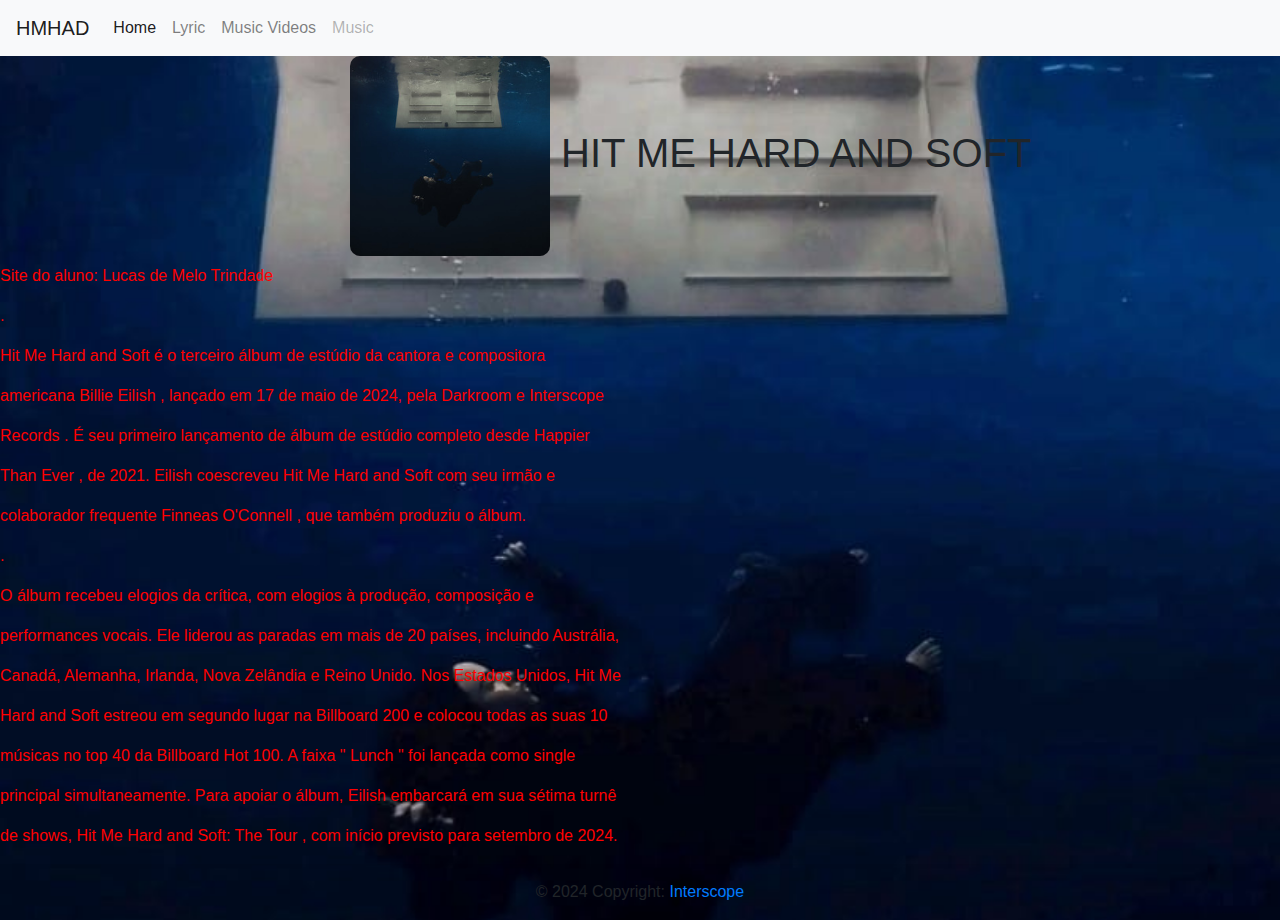
<file: index.html>
<!DOCTYPE html>
<html lang="pt-br">
<head>
  <meta charset="UTF-8">
  <meta name="viewport" content="width=device-width, initial-scale=1.0">
  <title>Billie Eilish</title>
  <link rel="stylesheet" href="style.css">
  <link rel="stylesheet" href="https://cdn.jsdelivr.net/npm/bootstrap@4.0.0/dist/css/bootstrap.min.css" integrity="sha384-Gn5384xqQ1aoWXA+058RXPxPg6fy4IWvTNh0E263XmFcJlSAwiGgFAW/dAiS6JXm" crossorigin="anonymous">
  
</head>
<body>
  <nav class="navbar navbar-expand-lg navbar-light bg-light">
    <a class="navbar-brand" href="#">HMHAD</a>
    <button class="navbar-toggler" type="button" data-toggle="collapse" data-target="#navbarNav" aria-controls="navbarNav" aria-expanded="false" aria-label="Toggle navigation">
      <span class="navbar-toggler-icon"></span>
    </button>
    <div class="collapse navbar-collapse" id="navbarNav">
      <ul class="navbar-nav">
        <li class="nav-item active">
          <a class="nav-link" href="index.html">Home <span class="sr-only">(current)</span></a>
        </li>
        <li class="nav-item">
          <a class="nav-link" href="lyric.html">Lyric</a>
        </li>
        <li class="nav-item">
          <a class="nav-link" href="musicvideos.html">Music Videos</a>
        </li>
        <li class="nav-item">
          <a class="nav-link disabled" href="music.html">Music</a>
        </li>
      </ul>
    </div>
  </nav>
  <h1>  <img src="imagem/HMHAS.jpg" alt="Capa do álbum">                                                   HIT ME HARD AND SOFT</h1>
  <p>Site do aluno: Lucas de Melo Trindade</p>
  <p>.</p>
  <p>  Hit Me Hard and Soft é o terceiro álbum de estúdio da cantora e compositora</p>
  <p>americana Billie Eilish , lançado em 17 de maio de 2024, pela Darkroom e Interscope</p>
  <p>Records . É seu primeiro lançamento de álbum de estúdio completo desde Happier</p>
  <p>Than Ever , de 2021. Eilish coescreveu Hit Me Hard and Soft com seu irmão e</p>
  <p>colaborador frequente Finneas O'Connell , que também produziu o álbum.</p>
  <p>.</p>
  <p>O álbum recebeu elogios da crítica, com elogios à produção, composição e</p>
  <p>performances vocais. Ele liderou as paradas em mais de 20 países, incluindo Austrália,</p>
  <p>Canadá, Alemanha, Irlanda, Nova Zelândia e Reino Unido. Nos Estados Unidos, Hit Me</p>
  <p>Hard and Soft estreou em segundo lugar na Billboard 200 e colocou todas as suas 10</p>
  <p>músicas no top 40 da Billboard Hot 100. A faixa " Lunch " foi lançada como single</p>
  <p>principal simultaneamente. Para apoiar o álbum, Eilish embarcará em sua sétima turnê</p>
  <p>de shows, Hit Me Hard and Soft: The Tour , com início previsto para setembro de 2024.</p>

  <footer class="bg-body-tertiary text-center text-lg-start">
    <!-- Copyright -->
    <div class="text-center p-3" style="background-color: rgba(0, 0, 0, 0.05);">
      © 2024 Copyright:
      <a class="text-body" href="https://mdbootstrap.com/">Interscope</a>
    </div>
    <!-- Copyright -->
  </footer>
  <script src="script.js"></script>
  <script src="https://code.jquery.com/jquery-3.2.1.slim.min.js" integrity="sha384-KJ3o2DKtIkvYIK3UENzmM7KCkRr/rE9/Qpg6aAZGJwFDMVNA/GpGFF93hXpG5KkN" crossorigin="anonymous"></script>
<script src="https://cdn.jsdelivr.net/npm/popper.js@1.12.9/dist/umd/popper.min.js" integrity="sha384-ApNbgh9B+Y1QKtv3Rn7W3mgPxhU9K/ScQsAP7hUibX39j7fakFPskvXusvfa0b4Q" crossorigin="anonymous"></script>
<script src="https://cdn.jsdelivr.net/npm/bootstrap@4.0.0/dist/js/bootstrap.min.js" integrity="sha384-JZR6Spejh4U02d8jOt6vLEHfe/JQGiRRSQQxSfFWpi1MquVdAyjUar5+76PVCmYl" crossorigin="anonymous"></script>
</body>

</html>
</file>
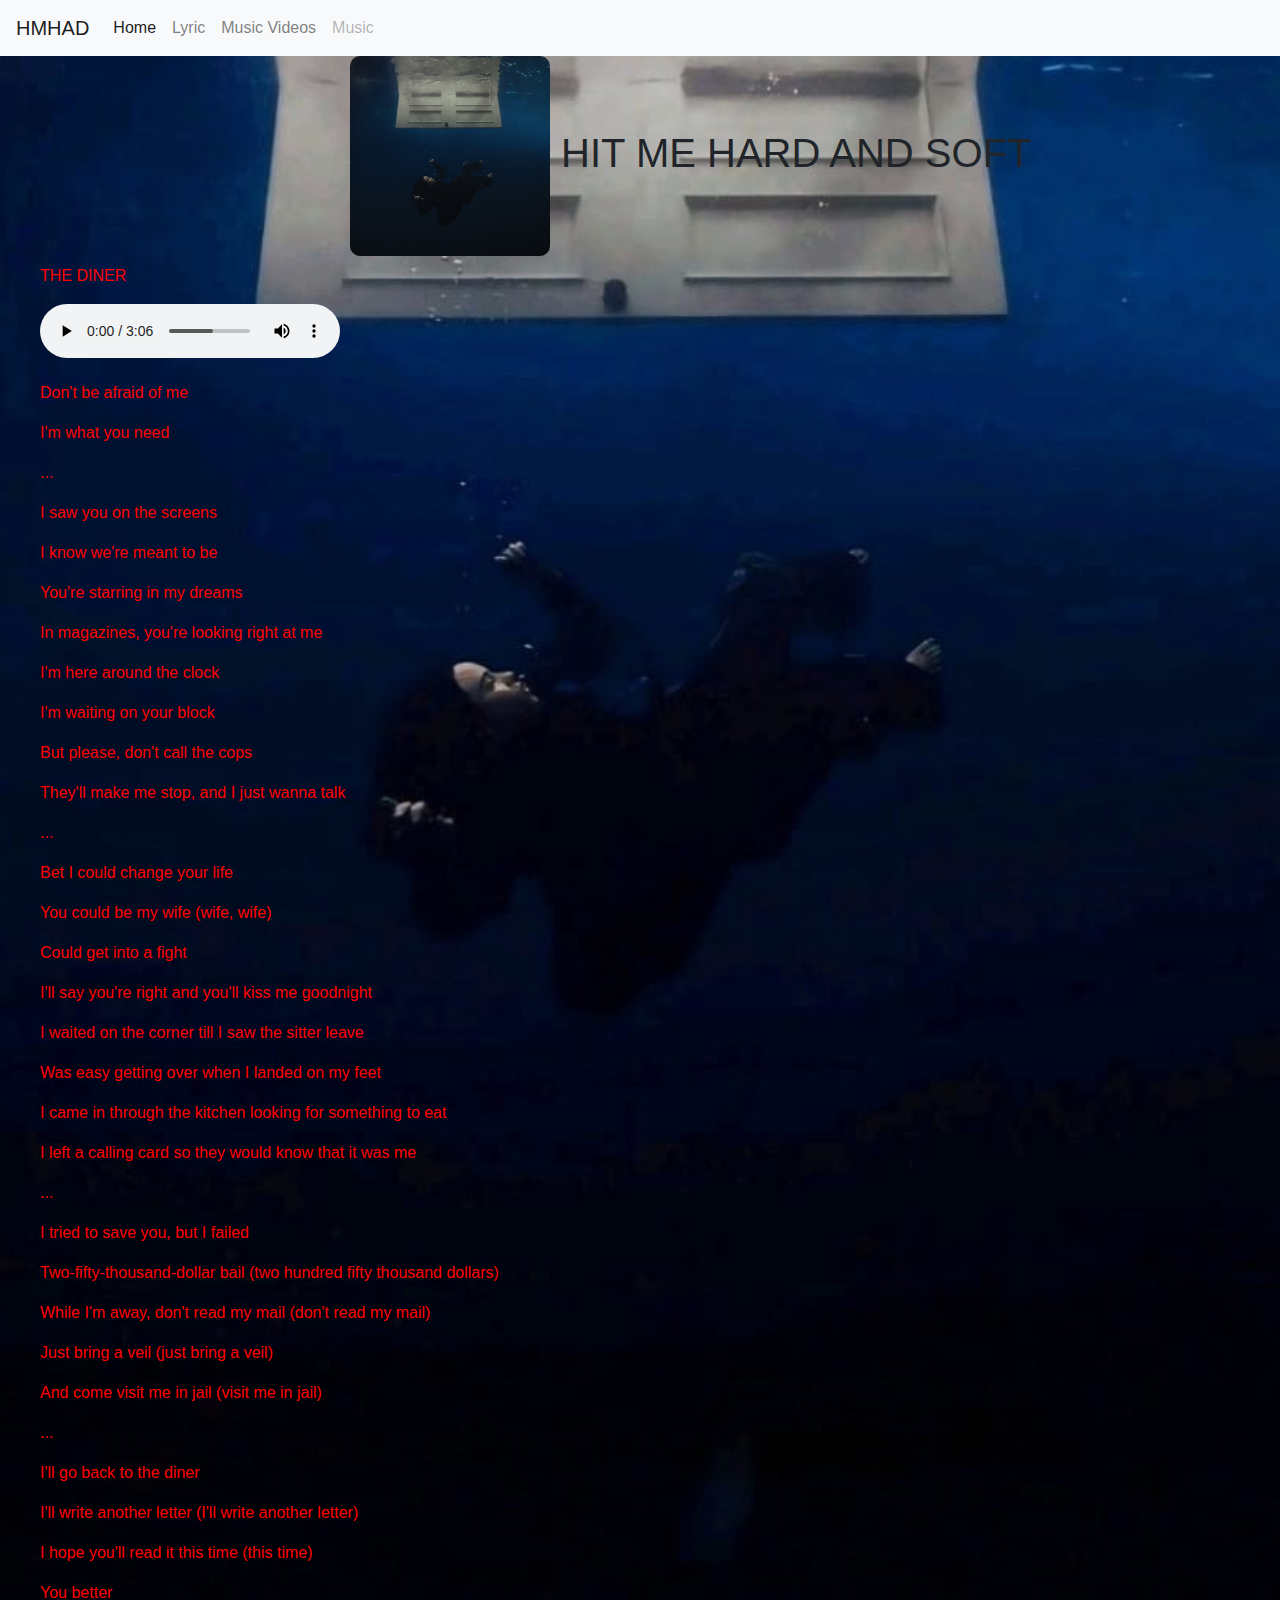
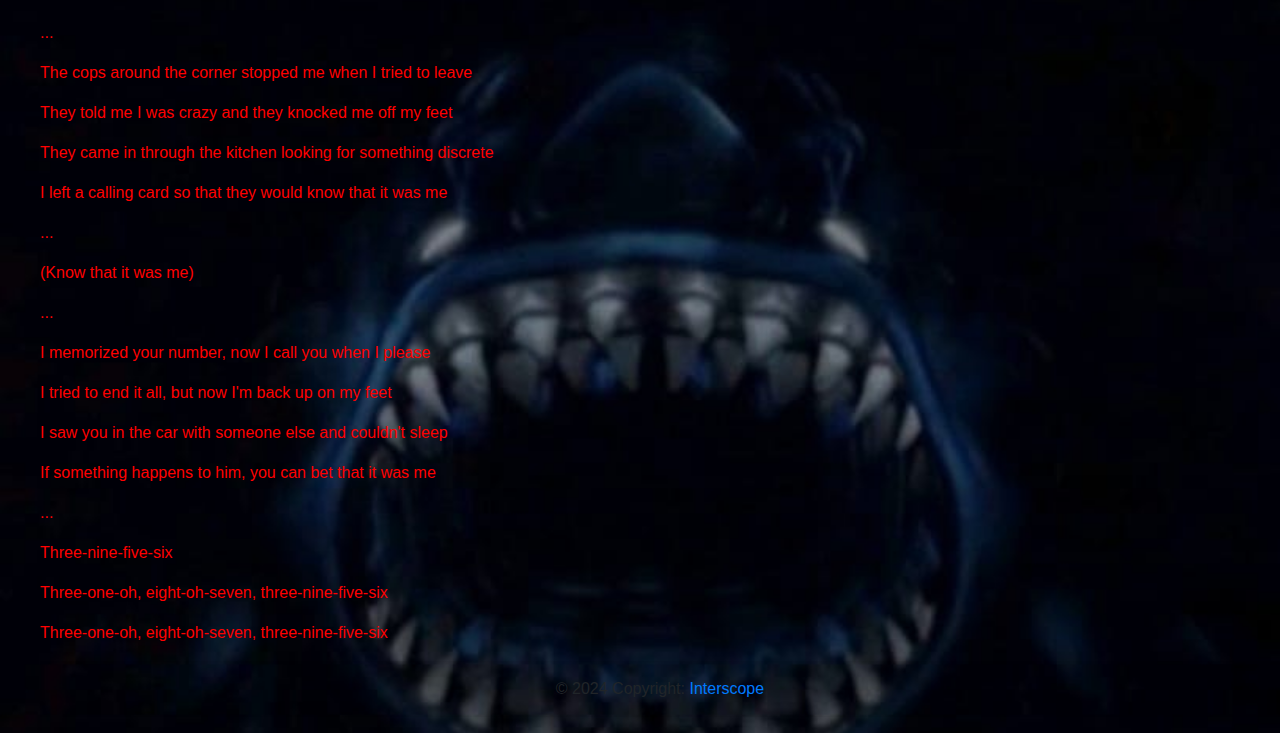
<file: diner.html>
<!DOCTYPE html>
<html lang="pt-br">
<head>
  <meta charset="UTF-8">
  <meta name="viewport" content="width=device-width, initial-scale=1.0">
  <title>Billie Eilish</title>
  <link rel="stylesheet" href="style.css">
  <link rel="stylesheet" href="https://cdn.jsdelivr.net/npm/bootstrap@4.0.0/dist/css/bootstrap.min.css" integrity="sha384-Gn5384xqQ1aoWXA+058RXPxPg6fy4IWvTNh0E263XmFcJlSAwiGgFAW/dAiS6JXm" crossorigin="anonymous">
  
</head>
<body>
  <nav class="navbar navbar-expand-lg navbar-light bg-light">
    <a class="navbar-brand" href="#">HMHAD</a>
    <button class="navbar-toggler" type="button" data-toggle="collapse" data-target="#navbarNav" aria-controls="navbarNav" aria-expanded="false" aria-label="Toggle navigation">
      <span class="navbar-toggler-icon"></span>
    </button>
    <div class="collapse navbar-collapse" id="navbarNav">
      <ul class="navbar-nav">
        <li class="nav-item active">
          <a class="nav-link" href="index.html">Home <span class="sr-only">(current)</span></a>
        </li>
        <li class="nav-item">
          <a class="nav-link" href="lyric.html">Lyric</a>
        </li>
        <li class="nav-item">
          <a class="nav-link" href="musicvideos.html">Music Videos</a>
        </li>
        <li class="nav-item">
          <a class="nav-link disabled" href="music.html">Music</a>
        </li>
      </ul>
    </div>
  </nav>
  <h1>  <img src="imagem/HMHAS.jpg" alt="Capa do álbum">                                                   HIT ME HARD AND SOFT</h1>
  <ol>
    <p>THE DINER</p>

<p> <audio controls>
  <source src="musica3/the diner.mp3" type="audio/mp3">
</audio> </p>

<p>Don't be afraid of me</p>
<p>I'm what you need</p>
<p>...</p>
<p>I saw you on the screens</p>
<p>I know we're meant to be</p>
<p>You're starring in my dreams</p>
<p>In magazines, you're looking right at me</p>
<p>I'm here around the clock</p>
<p>I'm waiting on your block</p>
<p>But please, don't call the cops</p>
<p>They'll make me stop, and I just wanna talk</p>
<p>...</p>
<p>Bet I could change your life</p>
<p>You could be my wife (wife, wife)</p>
<p>Could get into a fight</p>
<p>I'll say you're right and you'll kiss me goodnight</p>
<p>I waited on the corner till I saw the sitter leave</p>
<p>Was easy getting over when I landed on my feet</p>
<p>I came in through the kitchen looking for something to eat</p>
<p>I left a calling card so they would know that it was me</p>
<p>...</p>
<p>I tried to save you, but I failed</p>
<p>Two-fifty-thousand-dollar bail (two hundred fifty thousand dollars)</p>
<p>While I'm away, don't read my mail (don't read my mail)</p>
<p>Just bring a veil (just bring a veil)</p>
<p>And come visit me in jail (visit me in jail)</p>
<p>...</p>
<p>I'll go back to the diner</p>
<p>I'll write another letter (I'll write another letter)</p>
<p>I hope you'll read it this time (this time)</p>
<p>You better</p>
<p>...</p>
<p>The cops around the corner stopped me when I tried to leave</p>
<p>They told me I was crazy and they knocked me off my feet</p>
<p>They came in through the kitchen looking for something discrete</p>
<p>I left a calling card so that they would know that it was me</p>
<p>...</p>
<p>(Know that it was me)</p>
<p>...</p>
<p>I memorized your number, now I call you when I please</p>
<p>I tried to end it all, but now I'm back up on my feet</p>
<p>I saw you in the car with someone else and couldn't sleep</p>
<p>If something happens to him, you can bet that it was me</p>
<p>...</p>
<p>Three-nine-five-six</p>
<p>Three-one-oh, eight-oh-seven, three-nine-five-six</p>
<p>Three-one-oh, eight-oh-seven, three-nine-five-six</p> 

  <footer class="bg-body-tertiary text-center text-lg-start">
    <!-- Copyright -->
    <div class="text-center p-3" style="background-color: rgba(0, 0, 0, 0.05);">
      © 2024 Copyright:
      <a class="text-body" href="https://mdbootstrap.com/">Interscope</a>
    </div>
    <!-- Copyright -->
  </footer>
  <script src="script.js"></script>
  <script src="https://code.jquery.com/jquery-3.2.1.slim.min.js" integrity="sha384-KJ3o2DKtIkvYIK3UENzmM7KCkRr/rE9/Qpg6aAZGJwFDMVNA/GpGFF93hXpG5KkN" crossorigin="anonymous"></script>
<script src="https://cdn.jsdelivr.net/npm/popper.js@1.12.9/dist/umd/popper.min.js" integrity="sha384-ApNbgh9B+Y1QKtv3Rn7W3mgPxhU9K/ScQsAP7hUibX39j7fakFPskvXusvfa0b4Q" crossorigin="anonymous"></script>
<script src="https://cdn.jsdelivr.net/npm/bootstrap@4.0.0/dist/js/bootstrap.min.js" integrity="sha384-JZR6Spejh4U02d8jOt6vLEHfe/JQGiRRSQQxSfFWpi1MquVdAyjUar5+76PVCmYl" crossorigin="anonymous"></script>
</body>

</html>
</file>
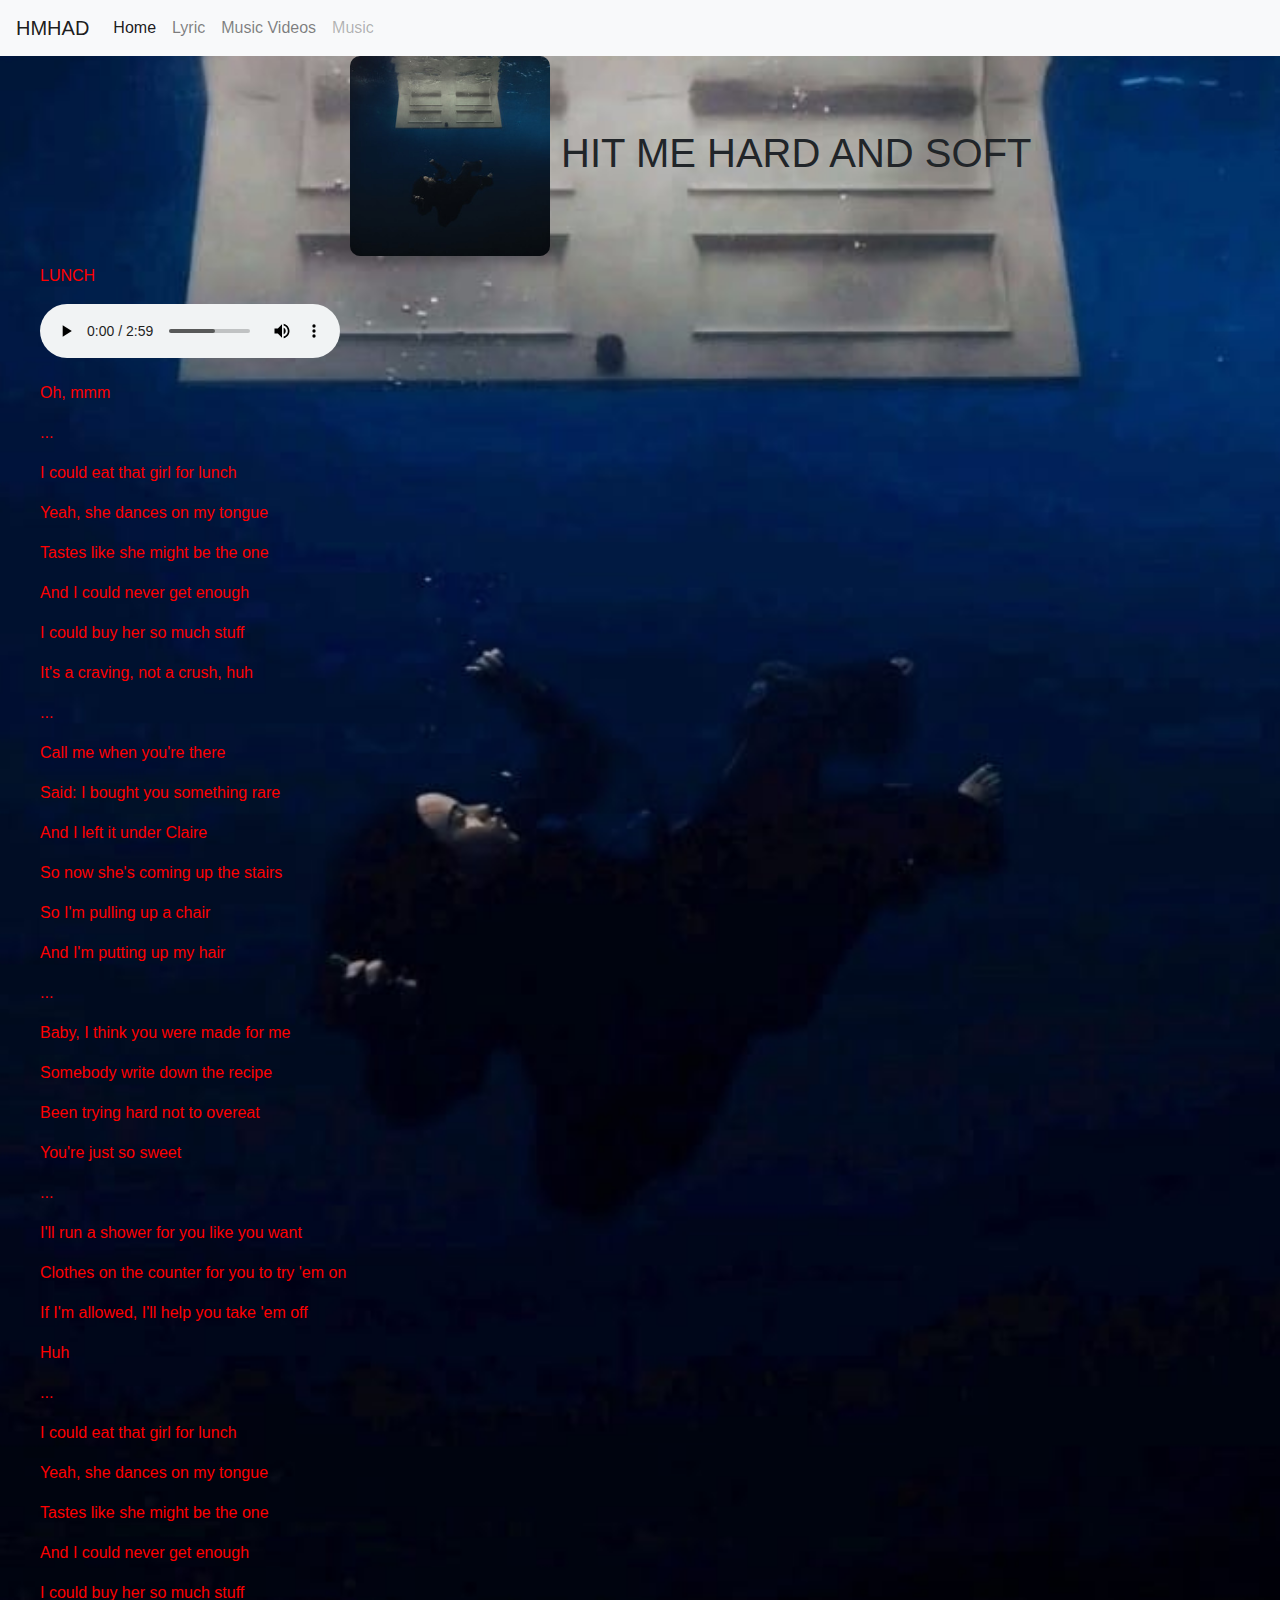
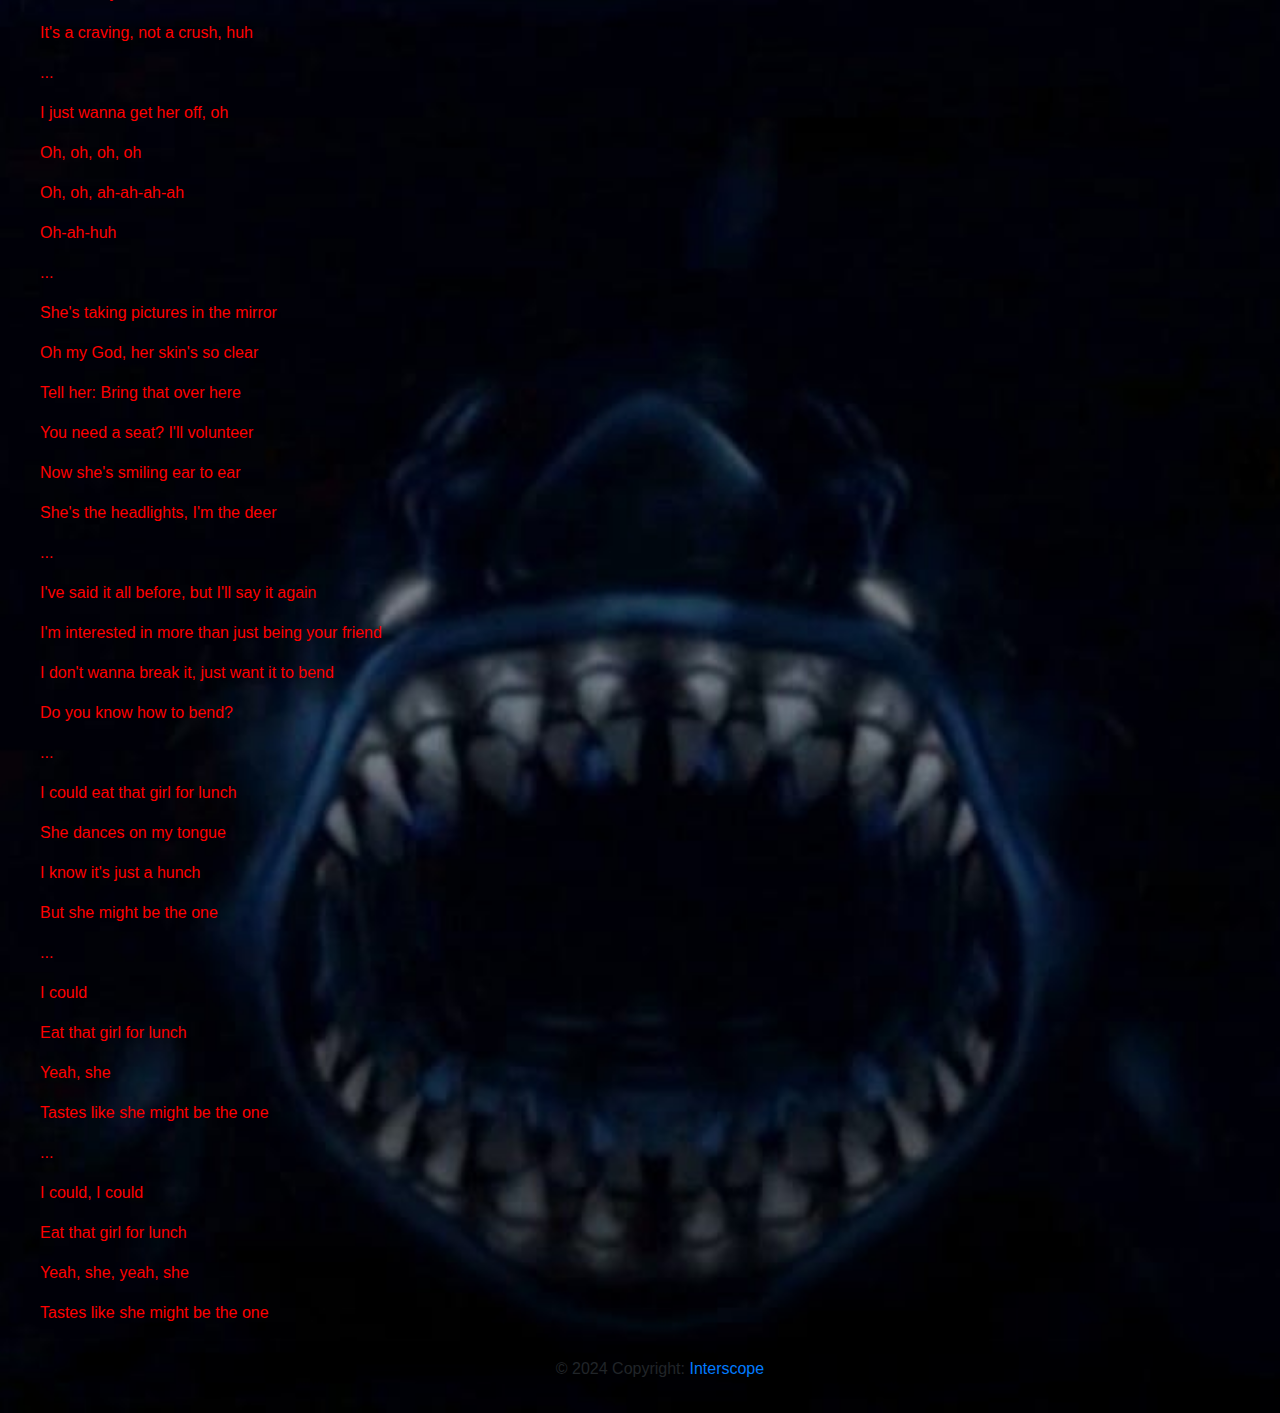
<file: lunch.html>
<!DOCTYPE html>
<html lang="pt-br">
<head>
  <meta charset="UTF-8">
  <meta name="viewport" content="width=device-width, initial-scale=1.0">
  <title>Billie Eilish</title>
  <link rel="stylesheet" href="style.css">
  <link rel="stylesheet" href="https://cdn.jsdelivr.net/npm/bootstrap@4.0.0/dist/css/bootstrap.min.css" integrity="sha384-Gn5384xqQ1aoWXA+058RXPxPg6fy4IWvTNh0E263XmFcJlSAwiGgFAW/dAiS6JXm" crossorigin="anonymous">
  
</head>
<body>
  <nav class="navbar navbar-expand-lg navbar-light bg-light">
    <a class="navbar-brand" href="#">HMHAD</a>
    <button class="navbar-toggler" type="button" data-toggle="collapse" data-target="#navbarNav" aria-controls="navbarNav" aria-expanded="false" aria-label="Toggle navigation">
      <span class="navbar-toggler-icon"></span>
    </button>
    <div class="collapse navbar-collapse" id="navbarNav">
      <ul class="navbar-nav">
        <li class="nav-item active">
          <a class="nav-link" href="index.html">Home <span class="sr-only">(current)</span></a>
        </li>
        <li class="nav-item">
          <a class="nav-link" href="lyric.html">Lyric</a>
        </li>
        <li class="nav-item">
          <a class="nav-link" href="musicvideos.html">Music Videos</a>
        </li>
        <li class="nav-item">
          <a class="nav-link disabled" href="music.html">Music</a>
        </li>
      </ul>
    </div>
  </nav>
  <h1>  <img src="imagem/HMHAS.jpg" alt="Capa do álbum">                                                   HIT ME HARD AND SOFT</h1>
  <ol>
    <p>LUNCH</p>

<p> <audio controls>
  <source src="músicas/lunch.mp3" type="audio/mp3">
</audio> </p>

<p>Oh, mmm</p>
<p>...</p>
<p>I could eat that girl for lunch</p>
<p>Yeah, she dances on my tongue</p>
<p>Tastes like she might be the one</p>
<p>And I could never get enough</p>
<p>I could buy her so much stuff</p>
<p>It's a craving, not a crush, huh</p>
<p>...</p>
<p>Call me when you're there</p>
<p>Said: I bought you something rare</p>
<p>And I left it under Claire</p>
<p>So now she's coming up the stairs</p>
<p>So I'm pulling up a chair</p>
<p>And I'm putting up my hair</p>
<p>...</p>
<p>Baby, I think you were made for me</p>
<p>Somebody write down the recipe</p>
<p>Been trying hard not to overeat</p>
<p>You're just so sweet</p>
<p>...</p>
<p>I'll run a shower for you like you want</p>
<p>Clothes on the counter for you to try 'em on</p>
<p>If I'm allowed, I'll help you take 'em off</p>
<p>Huh</p>
<p>...</p>
<p>I could eat that girl for lunch</p>
<p>Yeah, she dances on my tongue</p>
<p>Tastes like she might be the one</p>
<p>And I could never get enough</p>
<p>I could buy her so much stuff</p>
<p>It's a craving, not a crush, huh</p>
<p>...</p>
<p>I just wanna get her off, oh</p>
<p>Oh, oh, oh, oh</p>
<p>Oh, oh, ah-ah-ah-ah</p>
<p>Oh-ah-huh</p>
<p>...</p>
<p>She's taking pictures in the mirror</p>
<p>Oh my God, her skin's so clear</p>
<p>Tell her: Bring that over here</p>
<p>You need a seat? I'll volunteer</p>
<p>Now she's smiling ear to ear</p>
<p>She's the headlights, I'm the deer</p>
<p>...</p>
<p>I've said it all before, but I'll say it again</p>
<p>I'm interested in more than just being your friend</p>
<p>I don't wanna break it, just want it to bend</p>
<p>Do you know how to bend?</p>
<p>...</p>
<p>I could eat that girl for lunch</p>
<p>She dances on my tongue</p>
<p>I know it's just a hunch</p>
<p>But she might be the one</p>
<p>...</p>
<p>I could</p>
<p>Eat that girl for lunch</p>
<p>Yeah, she</p>
<p>Tastes like she might be the one</p>
<p>...</p>
<p>I could, I could</p>
<p>Eat that girl for lunch</p>
<p>Yeah, she, yeah, she</p>
<p>Tastes like she might be the one</p>

  <footer class="bg-body-tertiary text-center text-lg-start">
    <!-- Copyright -->
    <div class="text-center p-3" style="background-color: rgba(0, 0, 0, 0.05);">
      © 2024 Copyright:
      <a class="text-body" href="https://mdbootstrap.com/">Interscope</a>
    </div>
    <!-- Copyright -->
  </footer>
  <script src="script.js"></script>
  <script src="https://code.jquery.com/jquery-3.2.1.slim.min.js" integrity="sha384-KJ3o2DKtIkvYIK3UENzmM7KCkRr/rE9/Qpg6aAZGJwFDMVNA/GpGFF93hXpG5KkN" crossorigin="anonymous"></script>
<script src="https://cdn.jsdelivr.net/npm/popper.js@1.12.9/dist/umd/popper.min.js" integrity="sha384-ApNbgh9B+Y1QKtv3Rn7W3mgPxhU9K/ScQsAP7hUibX39j7fakFPskvXusvfa0b4Q" crossorigin="anonymous"></script>
<script src="https://cdn.jsdelivr.net/npm/bootstrap@4.0.0/dist/js/bootstrap.min.js" integrity="sha384-JZR6Spejh4U02d8jOt6vLEHfe/JQGiRRSQQxSfFWpi1MquVdAyjUar5+76PVCmYl" crossorigin="anonymous"></script>
</body>

</html>
</file>
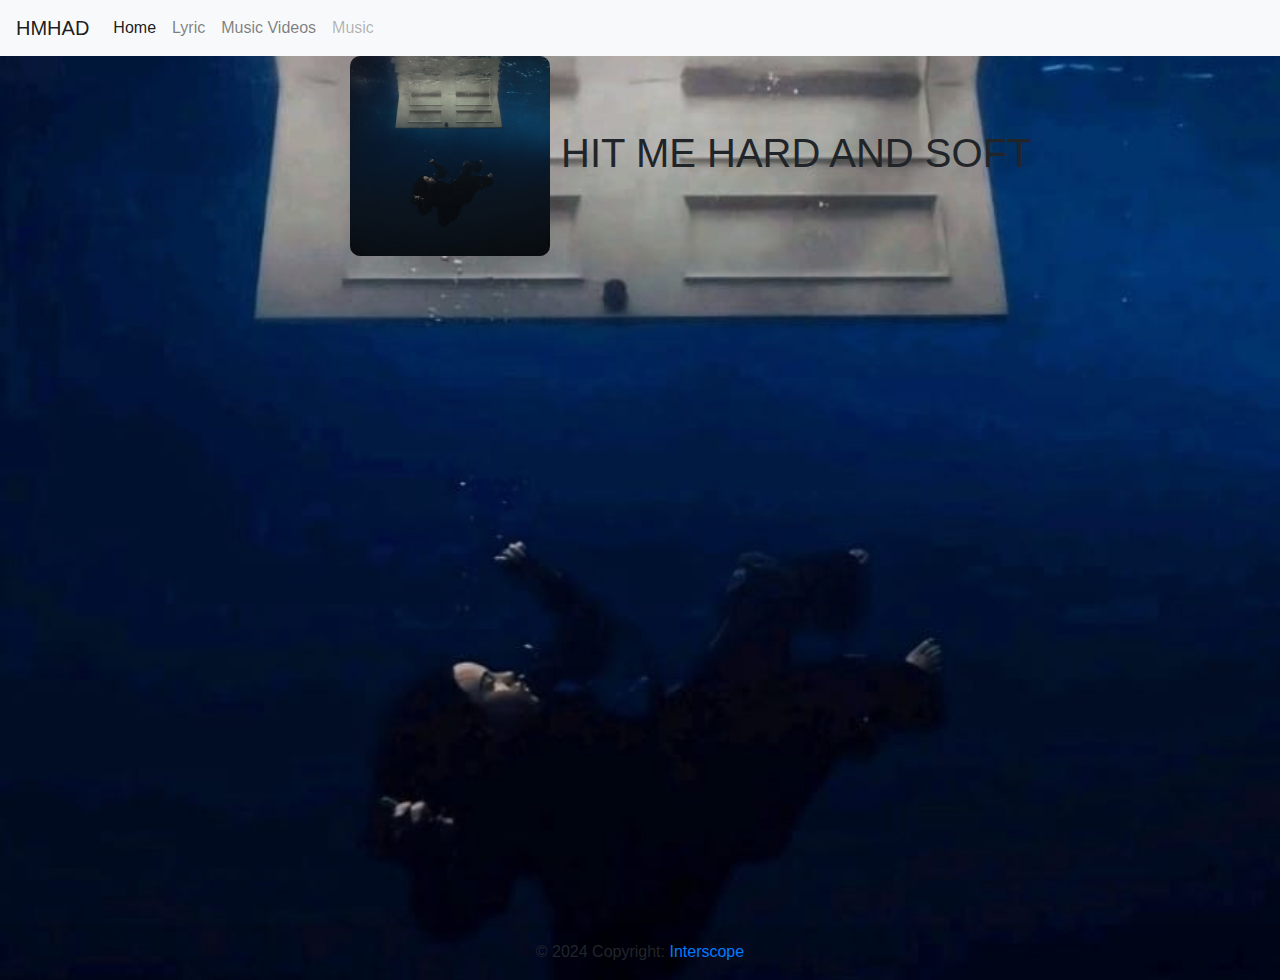
<file: musicvideos.html>
<!DOCTYPE html>
<html lang="pt-br">
<head>
  <meta charset="UTF-8">
  <meta name="viewport" content="width=device-width, initial-scale=1.0">
  <title>Billie Eilish</title>
  <link rel="stylesheet" href="style.css">
  <link rel="stylesheet" href="https://cdn.jsdelivr.net/npm/bootstrap@4.0.0/dist/css/bootstrap.min.css" integrity="sha384-Gn5384xqQ1aoWXA+058RXPxPg6fy4IWvTNh0E263XmFcJlSAwiGgFAW/dAiS6JXm" crossorigin="anonymous">
  
</head>
<body>
  <nav class="navbar navbar-expand-lg navbar-light bg-light">
    <a class="navbar-brand" href="#">HMHAD</a>
    <button class="navbar-toggler" type="button" data-toggle="collapse" data-target="#navbarNav" aria-controls="navbarNav" aria-expanded="false" aria-label="Toggle navigation">
      <span class="navbar-toggler-icon"></span>
    </button>
    <div class="collapse navbar-collapse" id="navbarNav">
      <ul class="navbar-nav">
        <li class="nav-item active">
          <a class="nav-link" href="index.html">Home <span class="sr-only">(current)</span></a>
        </li>
        <li class="nav-item">
          <a class="nav-link" href="lyric.html">Lyric</a>
        </li>
        <li class="nav-item">
          <a class="nav-link" href="musicvideos.html">Music Videos</a>
        </li>
        <li class="nav-item">
          <a class="nav-link disabled" href="music.html">Music</a>
        </li>
      </ul>
    </div>
  </nav>
  <h1>  <img src="imagem/HMHAS.jpg" alt="Capa do álbum">                                                   HIT ME HARD AND SOFT</h1>

  <iframe width="560" height="315" src="https://www.youtube.com/embed/MB3VkzPdgLA?si=qRwmt3kra_6R87tj" title="YouTube video player" frameborder="0" allow="accelerometer; autoplay; clipboard-write; encrypted-media; gyroscope; picture-in-picture; web-share" referrerpolicy="strict-origin-when-cross-origin" allowfullscreen></iframe>
  <p></p>
  <iframe width="560" height="315" src="https://www.youtube.com/embed/BY_XwvKogC8?si=j0caJaTREuOkhV4y" title="YouTube video player" frameborder="0" allow="accelerometer; autoplay; clipboard-write; encrypted-media; gyroscope; picture-in-picture; web-share" referrerpolicy="strict-origin-when-cross-origin" allowfullscreen></iframe>





  <footer class="bg-body-tertiary text-center text-lg-start">
    <!-- Copyright -->
    <div class="text-center p-3" style="background-color: rgba(0, 0, 0, 0.05);">
      © 2024 Copyright:
      <a class="text-body" href="https://mdbootstrap.com/">Interscope</a>
    </div>
    <!-- Copyright -->
  </footer>
  <script src="script.js"></script>
  <script src="https://code.jquery.com/jquery-3.2.1.slim.min.js" integrity="sha384-KJ3o2DKtIkvYIK3UENzmM7KCkRr/rE9/Qpg6aAZGJwFDMVNA/GpGFF93hXpG5KkN" crossorigin="anonymous"></script>
<script src="https://cdn.jsdelivr.net/npm/popper.js@1.12.9/dist/umd/popper.min.js" integrity="sha384-ApNbgh9B+Y1QKtv3Rn7W3mgPxhU9K/ScQsAP7hUibX39j7fakFPskvXusvfa0b4Q" crossorigin="anonymous"></script>
<script src="https://cdn.jsdelivr.net/npm/bootstrap@4.0.0/dist/js/bootstrap.min.js" integrity="sha384-JZR6Spejh4U02d8jOt6vLEHfe/JQGiRRSQQxSfFWpi1MquVdAyjUar5+76PVCmYl" crossorigin="anonymous"></script>
</body>

</html>
</file>
<file: style.css>
body {
  font-family: 'Times New Roman', Times, serif
}

h1 {
  font-size: 250%
}

a {
  color: red;
}

p {
  color: red;
}

h1 {
  margin: 20px; /* Espaço de 20px em todos os lados */
  margin-top: 30px; /* Espaço de 30px na parte superior */
  margin-right: 10px; /* Espaço de 10px à direita */
  margin-bottom: 20px; /* Espaço de 20px na parte inferior */
  margin-left: 350px; /* Espaço de 15px à esquerda */
}

body {
  background-image: url("imagem/iluvit.jpg");
  background-position: top;
  background-size: cover;
  image-resolution: 1080px;
}

li {
  color: red
}

video {
  width: 640px;
  height: 360px;
}

img {
  width: 200px;
  height: 200px;
  border-radius: 10px;
}

audio {
  width: 100;
}
</file>
